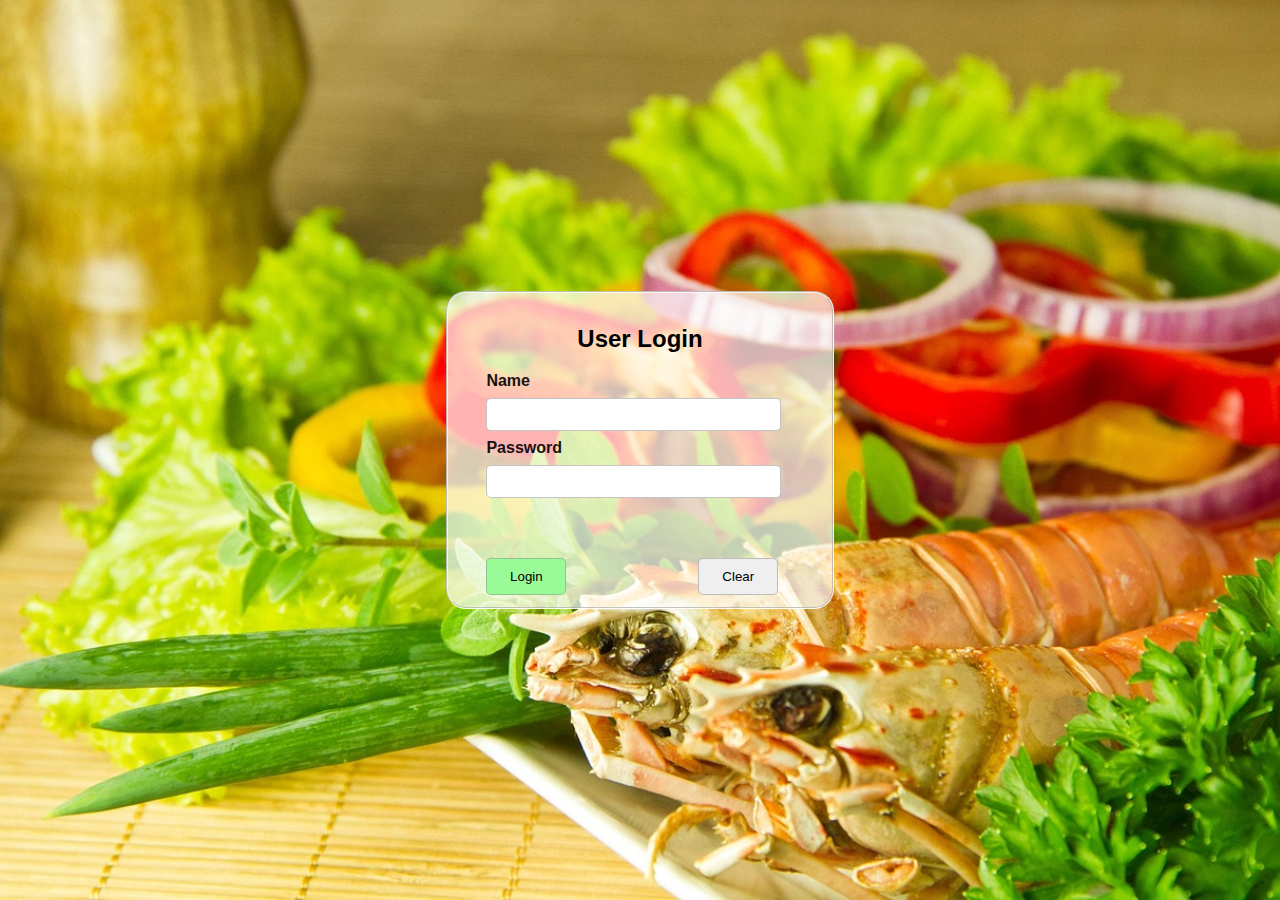
<file: index.html>
<!DOCTYPE html>
<html lang="en">
<head>
    <meta charset="UTF-8">
    <meta name="viewport" content="width=device-width, initial-scale=1.0">
    <title>Login</title>
    <style>
        body{
            margin: 0;
            width: 100%;
            height: 100vh;
            justify-items: center;
            align-content: center;
            font-family: Verdana, Geneva, Tahoma, sans-serif;
            background-image: url("Images/login-bg.jpg");
            background-size: cover;
            background-repeat:no-repeat ;
        }
        .Login-card{
            width:30% ;
            height:max-content ;
            display: block;
            justify-items: center;
            border: 2px groove rgba(255, 255, 255, 0.7);
            background-color: rgba(255, 255, 255, 0.7);
            border-radius: 20px;
        }
        form{
            width: 80%;
            padding:3% 5%;
            /* background-color: aliceblue; */
        }
        form h2{
            text-align: center;
        }
        label{
            /* margin-left:-40% ; */
            font-weight:700 ;
            opacity: 0.9;
        }
        input{
            /* color: green; */
            width: 90%;
            padding: 8px;
            margin: 8px 0;
            border-radius: 5px;
            border: 1px solid rgba(138, 138, 138, 0.5);
        }
        p{
            height: 20px;
            text-align: center;
        }
        .buttons{
            width: 95%;
            display: flex;
            justify-content: space-between;
        }
        button{
            width: 80px;
            padding:10px;
            cursor: pointer;
            border: 1px solid rgba(138, 138, 138, 0.5);
            border-radius: 5px;
        }
        /* button:hover{
            box-shadow: 2px 0px 20px white,-2px -0px 20px white;
        } */

    </style>
</head>
<body>
    <div class="Login-card">
            <form  >
                <h2>User Login</h2>
                <label>Name</label> <br>
                <input type="text" id="name" value=""> <br>
                <label >Password</label> <br>
                <input type="password" id="pass" value="">
                <p id="notify"></p>
                <div class="buttons">
                    <button style="background-color: palegreen;" onclick="login()">Login</button>
                    <button onclick="clear()">Clear</button>
                </div>
            </form>
    </div>
</body>
    <script>
        function login(){
        event.preventDefault();
        let name="admin";
        let pass="admin";
        let get_name=document.getElementById("name").value;
        let get_pass=document.getElementById("pass").value;
        if(get_name==name && get_pass==pass){
            document.getElementById("notify").innerText="Login Success";
            const p=document.getElementById("notify");
            p.style.color='green';

            window.location.href = "Home.html";
        //   return true;
        }
        else{
            document.getElementById("notify").innerText="Invalid Login";
            const p=document.getElementById("notify");
            p.style.color='brown';
            return false;
            }
        }
        function clear(){
            event.preventDefault();
            document.getElementById("name").innerText="";
            document.getElementById("pass").innerText="";
            document.getElementById("notify").innerText="";
        }
    </script>
</html>
</file>
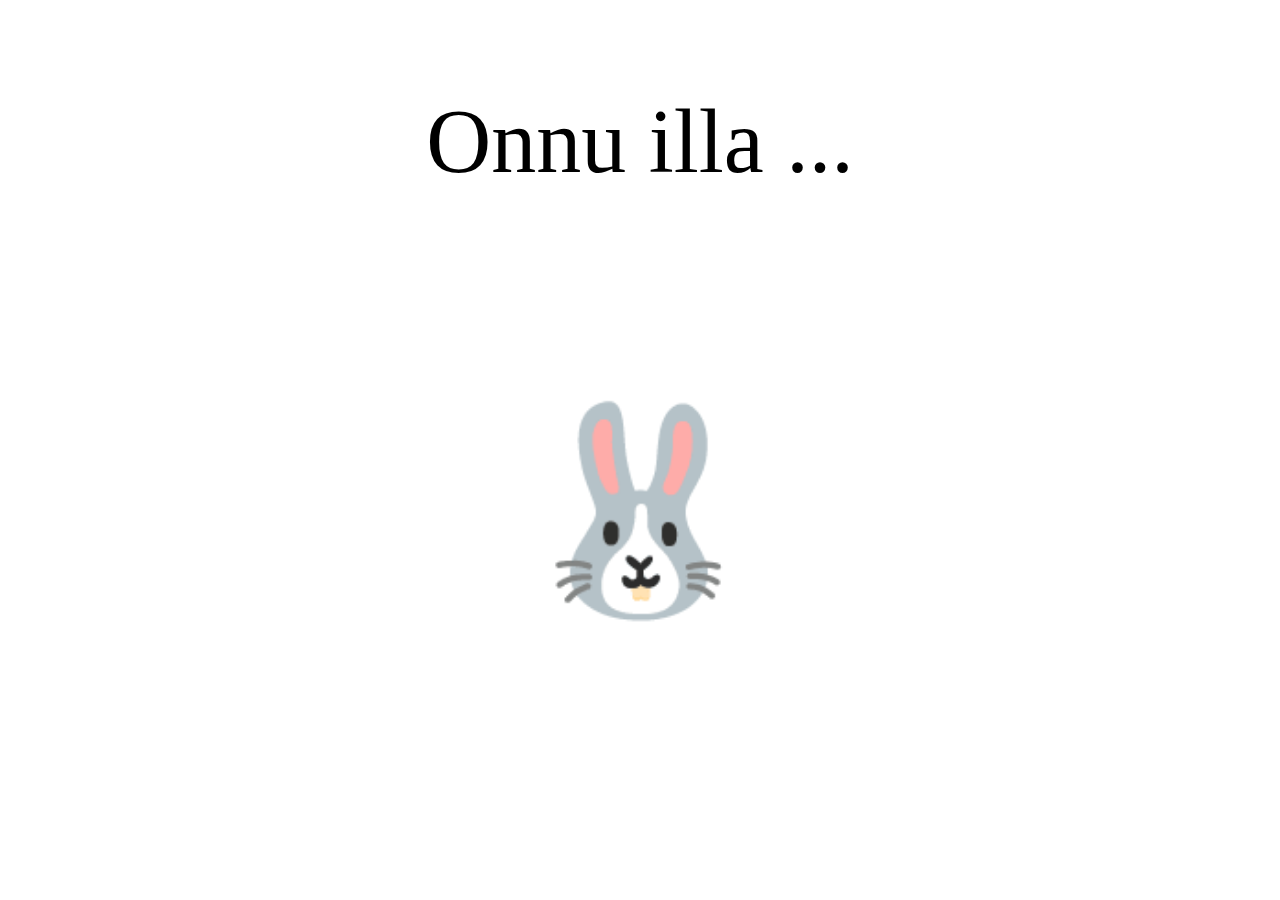
<file: Tips.html>
<!DOCTYPE html>
<html lang="en">
<head>
    <meta charset="UTF-8">
    <meta name="viewport" content="width=device-width, initial-scale=1.0">
    <title>Kitchen-Tips</title>
</head>
<body>
    <p style="font-size: 90px; text-align: center;">Onnu illa ... </p>
    <p style="font-size: 200px; text-align: center;">
        &#x1F430;
    </p>
</body>
</html>
</file>
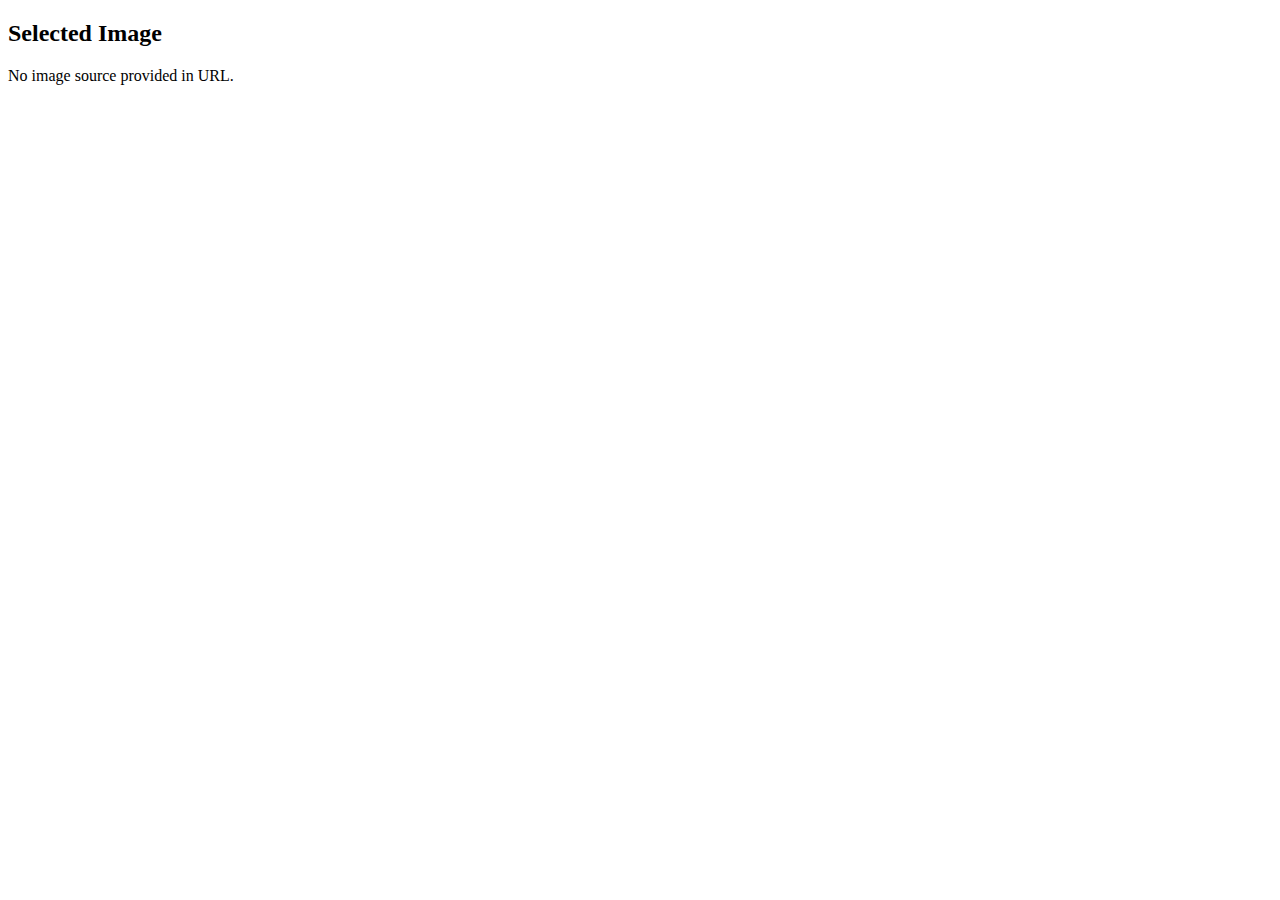
<file: Tests/display.html>
<!DOCTYPE html>
<html lang="en">
<head>
    <meta charset="UTF-8" />
    <title>Display Image</title>
</head>
<body>
    <h2>Selected Image</h2>
    <div id="image-container"></div>

    <script>
        // Utility function to get query parameter value by name
        function getQueryParam(name) {
            const params = new URLSearchParams(window.location.search);
            return params.get(name);
        }

        // Get the 'img' query parameter, which is the image src URL
        const imgSrc = getQueryParam('img');

        const container = document.getElementById('image-container');

        if (imgSrc) {
            // Create image element and set its source dynamically
            const img = document.createElement('img');
            img.src = imgSrc;
            img.style.maxWidth = '90%';
            img.style.height = 'auto';
            img.alt = 'Opened Image';

            container.appendChild(img);
        } else {
            container.textContent = "No image source provided in URL.";
        }
    </script>
</body>
</html>
</file>
